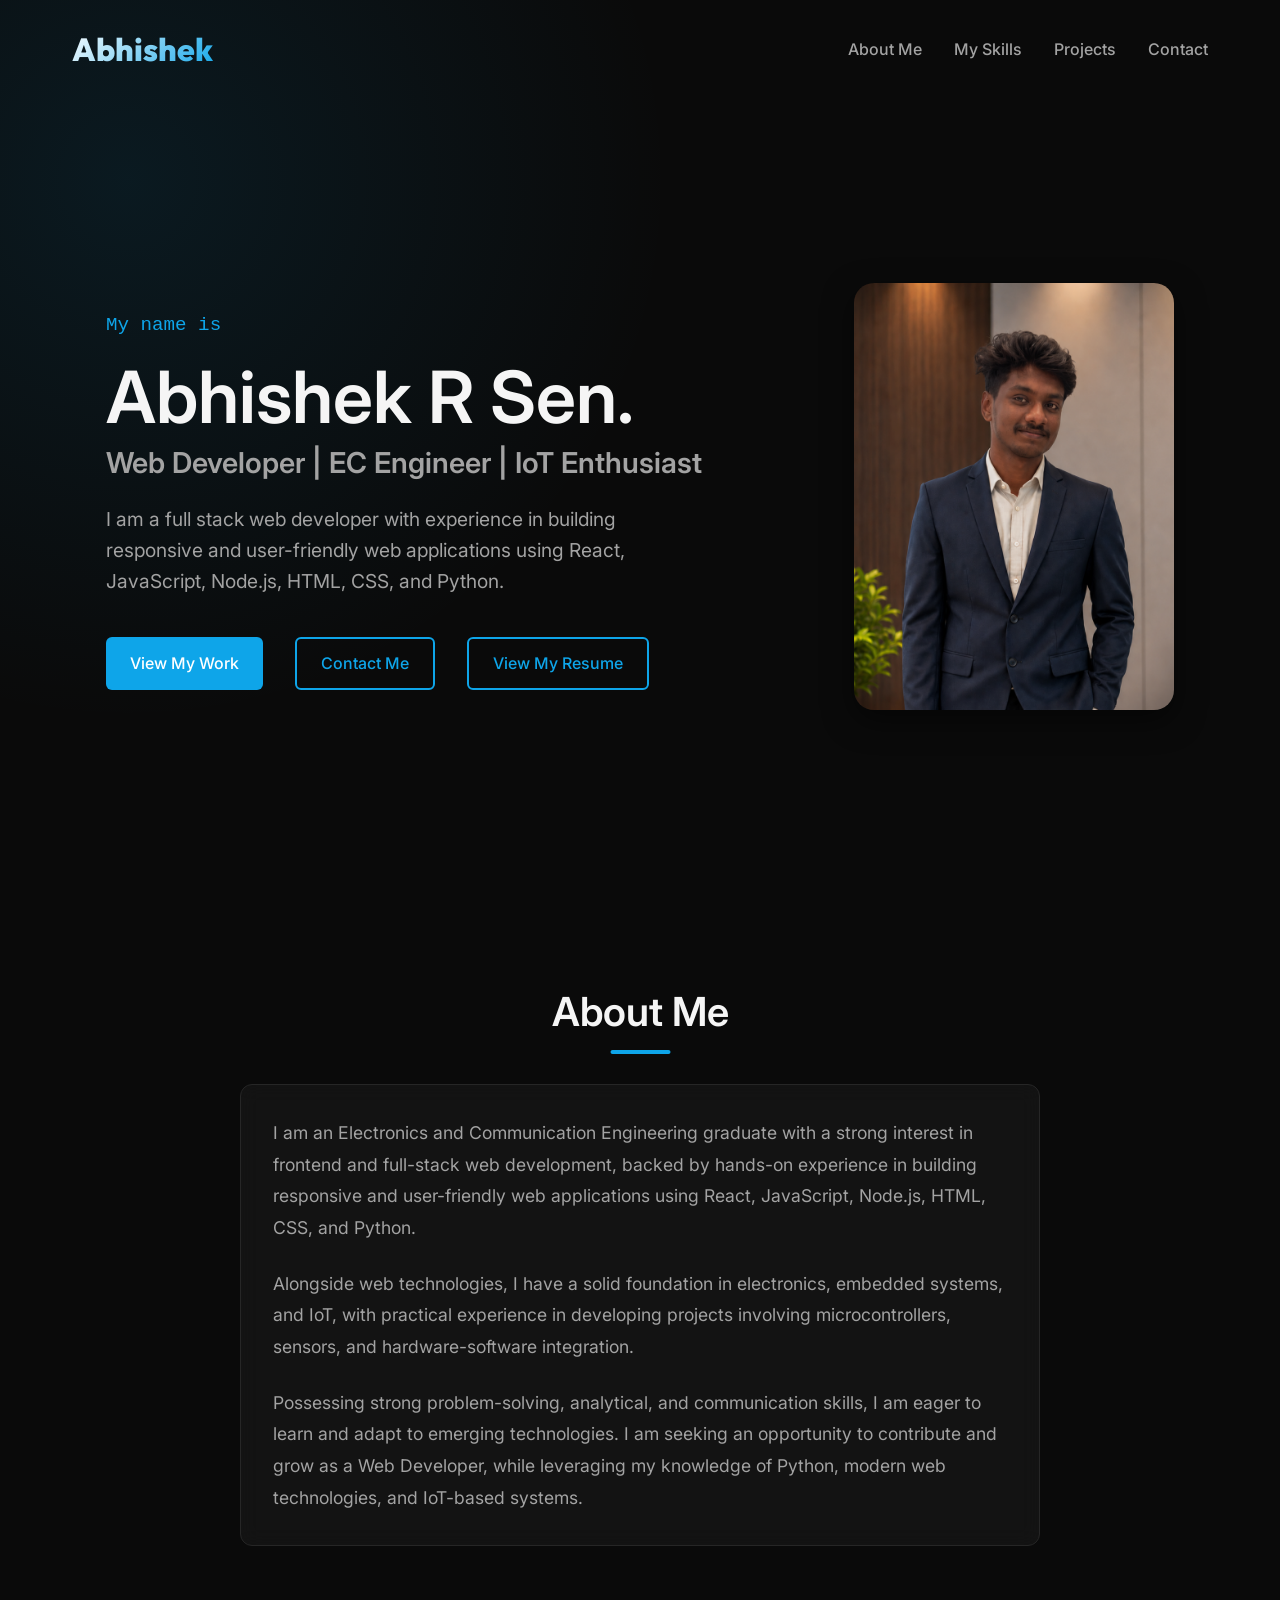
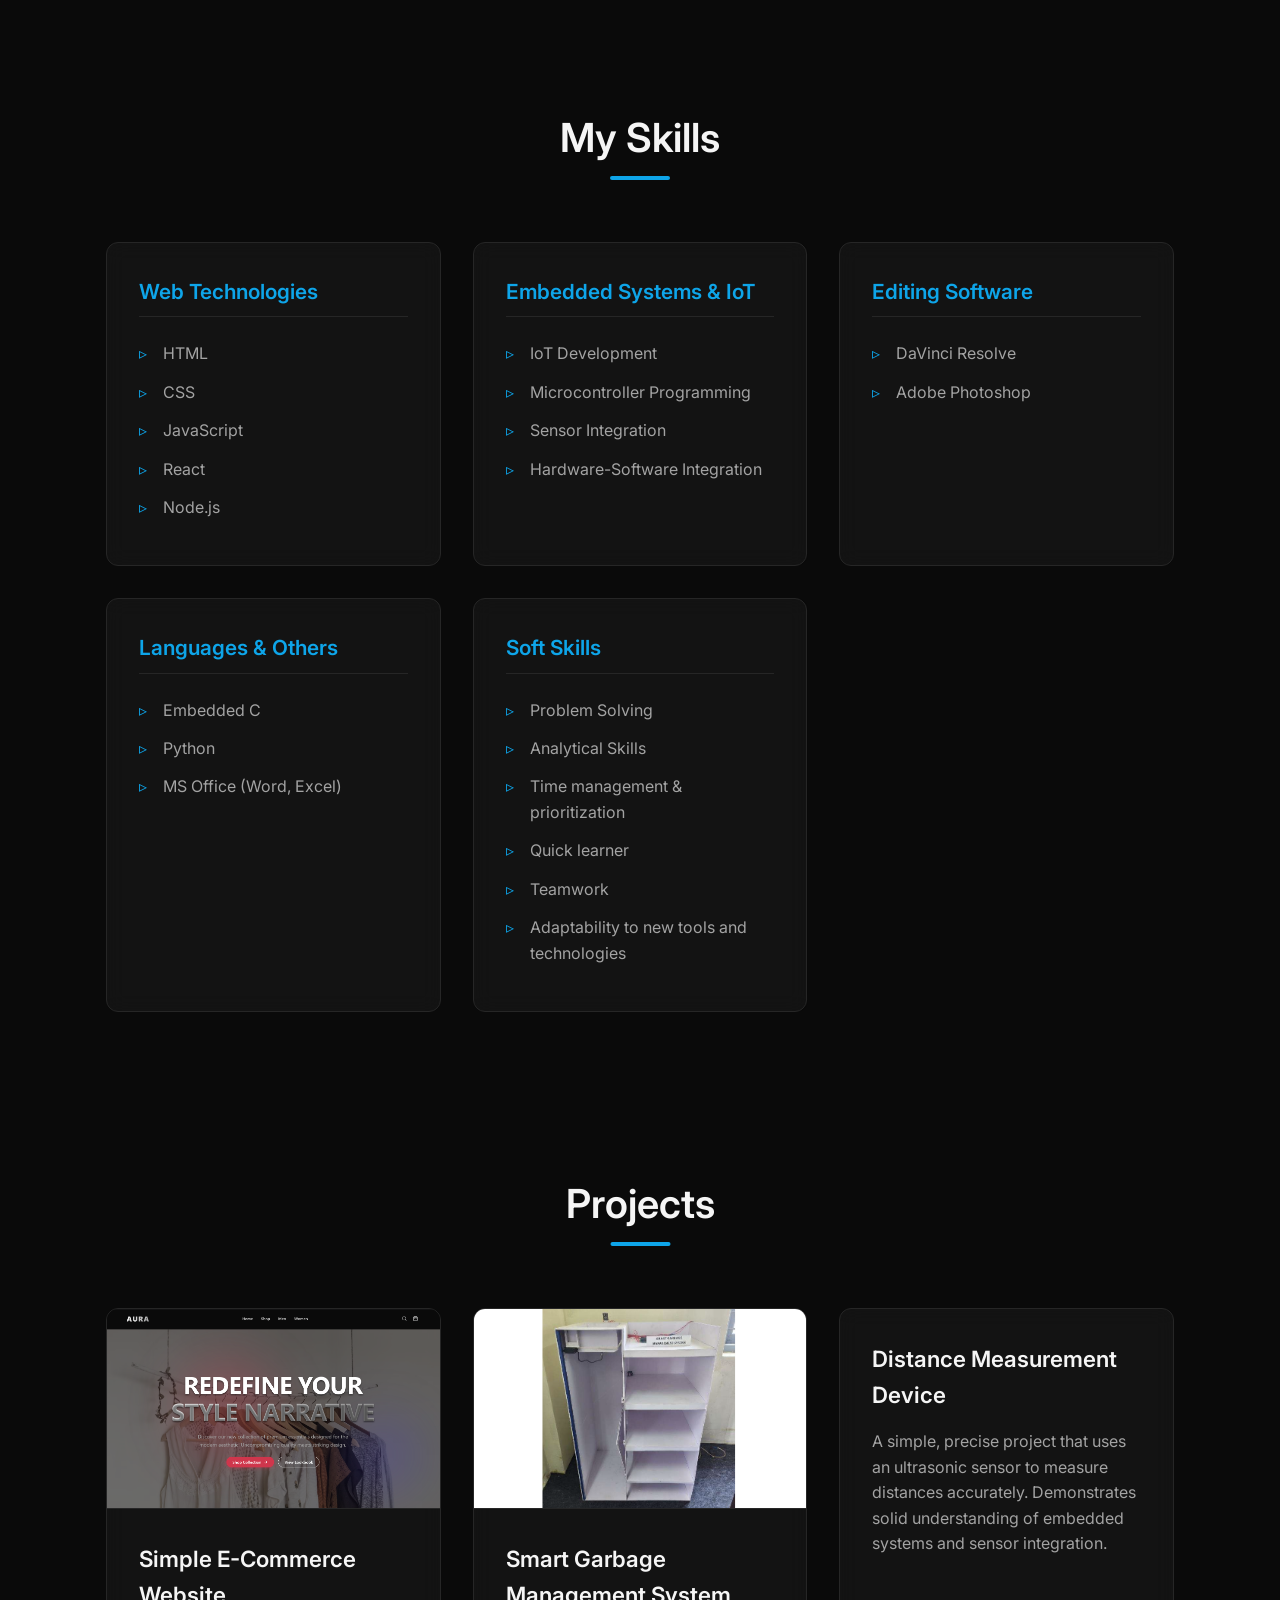
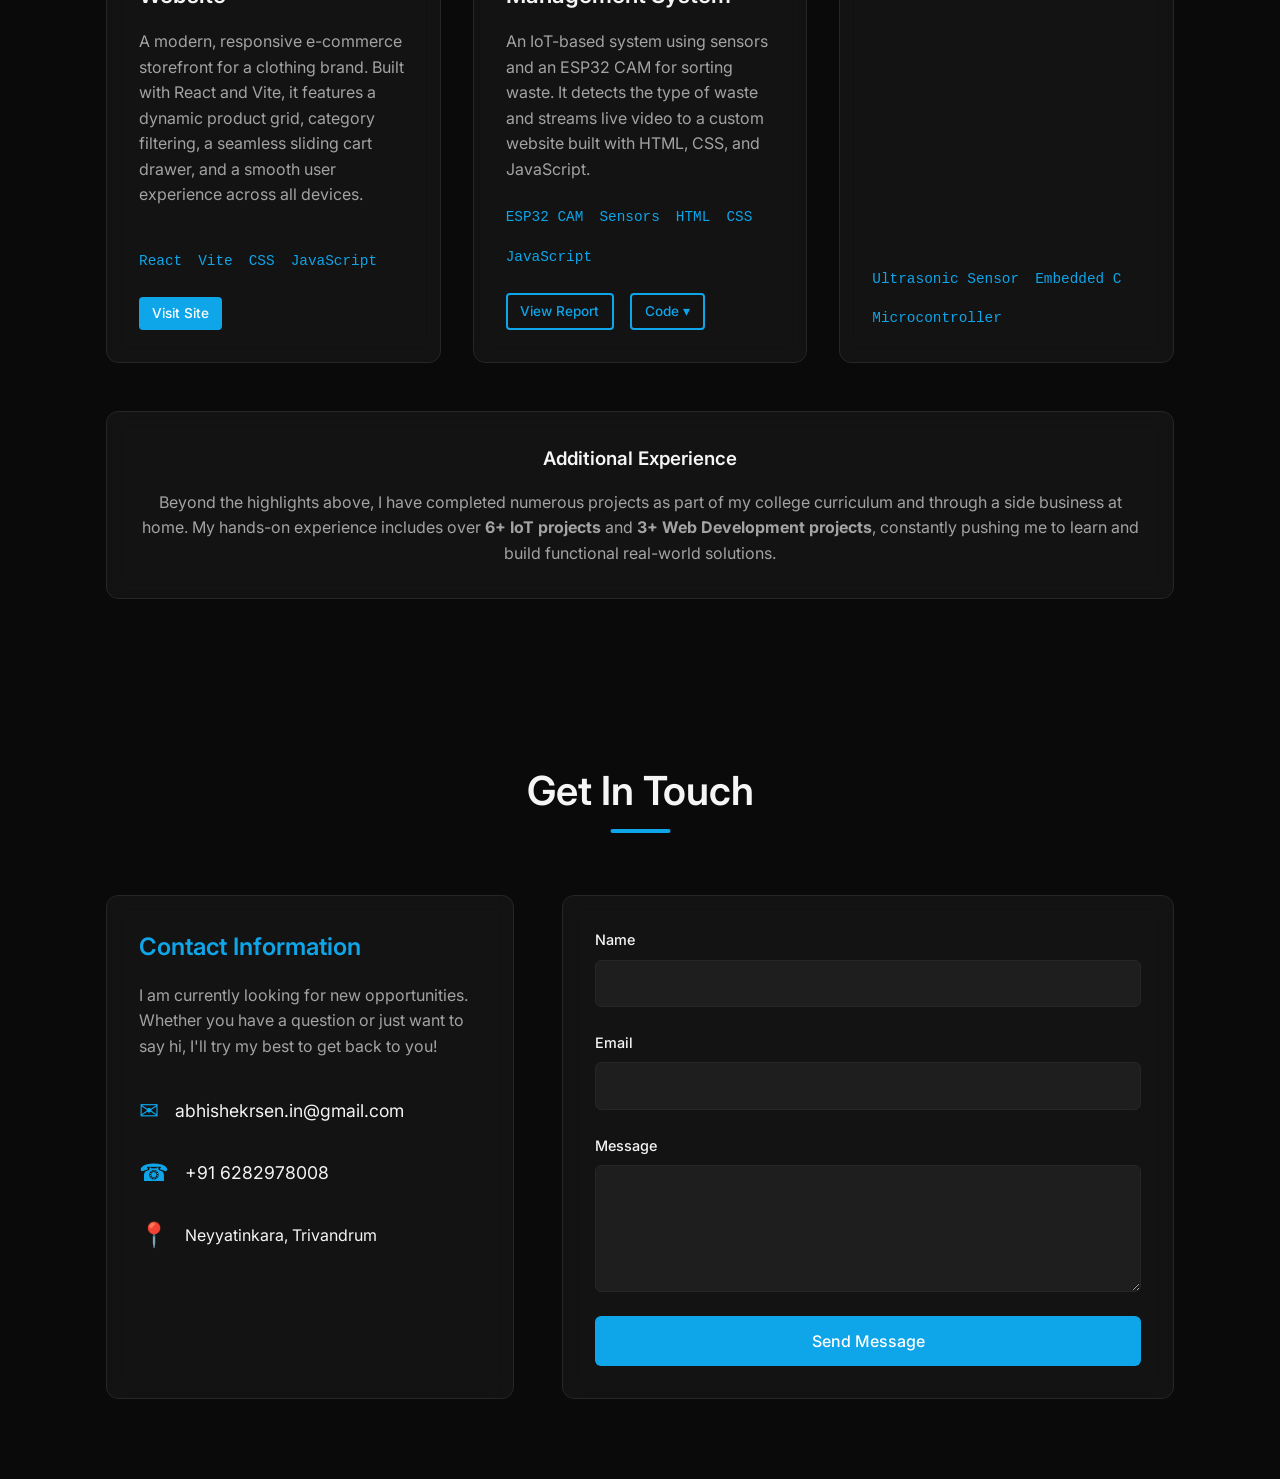
<file: index.html>
<!DOCTYPE html>
<html lang="en">

<head>
  <meta charset="UTF-8">
  <meta name="viewport" content="width=device-width, initial-scale=1.0">
  <title>Abhishek R Sen - Portfolio</title>
  <link rel="preconnect" href="https://fonts.googleapis.com">
  <link rel="preconnect" href="https://fonts.gstatic.com" crossorigin>
  <link
    href="https://fonts.googleapis.com/css2?family=Inter:wght@300;400;500;600;700&family=Outfit:wght@400;700;800&display=swap"
    rel="stylesheet">
  <style>
    :root {
      --bg-color: #0a0a0a;
      --text-main: #f5f5f5;
      --text-muted: #a3a3a3;
      --accent-color: #0ea5e9;
      --accent-hover: #0284c7;
      --card-bg: #171717;
      --border-color: #262626;

      --transition-fast: 0.2s ease;
      --transition-med: 0.4s ease;
    }

    * {
      margin: 0;
      padding: 0;
      box-sizing: border-box;
    }

    body {
      font-family: 'Inter', sans-serif;
      background-color: var(--bg-color);
      color: var(--text-main);
      line-height: 1.6;
      overflow-x: hidden;
    }

    h1,
    h2,
    h3,
    h4,
    h5,
    h6 {
      font-weight: 600;
      color: var(--text-main);
      margin-bottom: 1rem;
    }

    a {
      color: var(--accent-color);
      text-decoration: none;
      transition: color var(--transition-fast);
    }

    a:hover {
      color: var(--accent-hover);
    }

    @keyframes fadeInUp {
      from {
        opacity: 0;
        transform: translateY(30px);
      }

      to {
        opacity: 1;
        transform: translateY(0);
      }
    }

    @keyframes slideInLeft {
      from {
        opacity: 0;
        transform: translateX(-50px);
      }

      to {
        opacity: 1;
        transform: translateX(0);
      }
    }

    @keyframes fadeIn {
      to {
        opacity: 1;
      }
    }

    @keyframes slideUp {
      to {
        transform: translateY(0);
      }
    }

    .animate-fade-in-up {
      animation: fadeInUp 0.8s ease forwards;
      opacity: 0;
    }

    .animate-slide-in-left {
      animation: slideInLeft 0.8s ease forwards;
      opacity: 0;
    }

    .delay-100 {
      animation-delay: 100ms;
    }

    .delay-200 {
      animation-delay: 200ms;
    }

    .delay-300 {
      animation-delay: 300ms;
    }

    .delay-400 {
      animation-delay: 400ms;
    }

    .delay-500 {
      animation-delay: 500ms;
    }

    .container {
      max-width: 1100px;
      margin: 0 auto;
      padding: 0 1rem;
    }

    .section {
      padding: 5rem 0;
    }

    .section-title {
      font-size: 2.5rem;
      margin-bottom: 2.5rem;
      text-align: center;
      position: relative;
      display: inline-block;
      left: 50%;
      transform: translateX(-50%);
    }

    .section-title::after {
      content: '';
      position: absolute;
      bottom: -10px;
      left: 50%;
      transform: translateX(-50%);
      width: 60px;
      height: 4px;
      background-color: var(--accent-color);
      border-radius: 2px;
    }

    .glass-card {
      background: rgba(23, 23, 23, 0.7);
      backdrop-filter: blur(10px);
      -webkit-backdrop-filter: blur(10px);
      border: 1px solid var(--border-color);
      border-radius: 12px;
      padding: 2rem;
      transition: transform var(--transition-med), box-shadow var(--transition-med);
    }

    .glass-card:hover {
      transform: translateY(-5px);
      box-shadow: 0 10px 30px rgba(0, 0, 0, 0.5);
      border-color: var(--accent-color);
    }

    .btn {
      display: inline-flex;
      align-items: center;
      justify-content: center;
      padding: 0.8rem 1.5rem;
      border-radius: 6px;
      font-weight: 500;
      cursor: pointer;
      transition: all var(--transition-fast);
      border: none;
      font-size: 1rem;
      font-family: inherit;
      line-height: 1.5;
      text-align: center;
      box-sizing: border-box;
    }

    .btn-primary {
      background-color: var(--accent-color);
      color: #fff;
    }

    .btn-primary:hover {
      background-color: var(--accent-hover);
      transform: translateY(-2px);
      color: #fff;
    }

    .btn-outline {
      background-color: transparent;
      border: 2px solid var(--accent-color);
      color: var(--accent-color);
    }

    .btn-outline:hover {
      background-color: var(--accent-color);
      color: #fff;
    }

    .btn-sm {
      padding: 0.4rem 0.8rem;
      font-size: 0.85rem;
      border-radius: 4px;
    }

    .dropdown {
      position: relative;
      display: inline-block;
    }

    .dropdown-content {
      display: none;
      position: absolute;
      background-color: rgba(23, 23, 23, 0.95);
      min-width: 120px;
      box-shadow: 0px 8px 16px 0px rgba(0, 0, 0, 0.5);
      z-index: 10;
      border-radius: 6px;
      border: 1px solid var(--border-color);
      top: 100%;
      left: 0;
      backdrop-filter: blur(10px);
    }

    .dropdown-content a {
      color: var(--text-main);
      padding: 8px 12px;
      text-decoration: none;
      display: block;
      font-size: 0.85rem;
      transition: background-color var(--transition-fast);
    }

    .dropdown-content a:first-child {
      border-top-left-radius: 6px;
      border-top-right-radius: 6px;
    }

    .dropdown-content a:last-child {
      border-bottom-left-radius: 6px;
      border-bottom-right-radius: 6px;
    }

    .dropdown-content a:hover {
      background-color: var(--border-color);
      color: var(--accent-color);
    }

    .dropdown:hover .dropdown-content {
      display: block;
    }

    .navbar {
      position: fixed;
      top: 0;
      left: 0;
      width: 100%;
      padding: 1.5rem 0;
      z-index: 1000;
      transition: all 0.3s ease;
      background: transparent;
    }

    .navbar.scrolled {
      background: rgba(10, 10, 10, 0.8);
      backdrop-filter: blur(10px);
      -webkit-backdrop-filter: blur(10px);
      box-shadow: 0 4px 30px rgba(0, 0, 0, 0.1);
      padding: 1rem 0;
      border-bottom: 1px solid rgba(255, 255, 255, 0.05);
    }

    .navbar-container {
      display: flex;
      justify-content: space-between;
      align-items: center;
      max-width: 1200px;
      margin: 0 auto;
      padding: 0 2rem;
    }

    .navbar-logo {
      font-family: 'Outfit', sans-serif;
      font-size: 2rem;
      font-weight: 800;
      color: var(--text-main);
      text-decoration: none;
      background: linear-gradient(135deg, #ffffff, var(--accent-color));
      background-clip: text;
      -webkit-text-fill-color: transparent;
      transition: transform 0.3s ease;
    }

    .navbar-logo:hover {
      transform: scale(1.05);
    }

    .navbar-links {
      display: flex;
      gap: 2rem;
      align-items: center;
    }

    .nav-link {
      color: var(--text-muted);
      text-decoration: none;
      font-size: 1rem;
      font-weight: 500;
      transition: all 0.3s ease;
      position: relative;
    }

    .nav-link::after {
      content: '';
      position: absolute;
      bottom: -4px;
      left: 0;
      width: 0;
      height: 2px;
      background: var(--accent-color);
      transition: width 0.3s ease;
    }

    .nav-link:hover {
      color: var(--text-main);
    }

    .nav-link:hover::after {
      width: 100%;
    }

    @media (max-width: 768px) {
      .navbar-container {
        flex-direction: column;
        gap: 1rem;
      }

      .navbar-links {
        gap: 1rem;
      }

      .nav-link {
        font-size: 0.9rem;
      }
    }

    .hero-section {
      min-height: 100vh;
      display: flex;
      align-items: center;
      background: radial-gradient(circle at 10% 20%, rgba(14, 165, 233, 0.1) 0%, transparent 40%);
      padding-top: 100px;
    }

    .hero-container {
      width: 100%;
      display: flex;
      align-items: center;
      justify-content: space-between;
      gap: 2rem;
    }

    .hero-content {
      flex: 1 1 auto;
      max-width: 750px;
    }

    .hero-greeting {
      color: var(--accent-color);
      font-family: monospace;
      font-size: 1.2rem;
      margin-bottom: 1rem;
    }

    .hero-name {
      font-size: clamp(1.8rem, 6.5vw, 4.5rem);
      white-space: nowrap;
      color: var(--text-main);
      line-height: 1.1;
      margin-bottom: 10px;
    }

    .hero-title {
      font-size: clamp(1.2rem, 3vw, 1.8rem);
      color: var(--text-muted);
      line-height: 1.2;
      margin-bottom: 1.5rem;
    }

    .hero-subtitle {
      font-size: 1.2rem;
      color: var(--text-muted);
      margin-bottom: 2.5rem;
      max-width: 600px;
    }

    .hero-cta {
      display: flex;
      gap: 1rem;
    }

    .hero-image-container {
      flex: 0 0 auto;
      display: flex;
      justify-content: flex-end;
      align-items: center;
      padding-left: 1rem;
    }

    .hero-image-wrapper {
      position: relative;
      width: 100%;
      max-width: 320px;
      aspect-ratio: 3/4;
    }

    .hero-image {
      width: 100%;
      height: 100%;
      object-fit: cover;
      border-radius: 20px;
      z-index: 1;
      position: relative;
      box-shadow: 0 10px 30px rgba(0, 0, 0, 0.5);
    }

    @media (max-width: 992px) {
      .hero-section {
        min-height: auto;
        padding-bottom: 4rem;
        padding-top: 130px;
      }

      .hero-container {
        flex-direction: column-reverse;
        text-align: center;
        justify-content: center;
        margin-top: 0;
      }

      .hero-subtitle {
        margin-left: auto;
        margin-right: auto;
      }

      .hero-cta {
        justify-content: center;
        flex-wrap: wrap;
      }

      .hero-image-container {
        padding-left: 0;
        margin-top: 0;
        margin-bottom: 2rem;
      }

      .hero-image-wrapper {
        max-width: 280px;
      }
    }

    .about-content {
      max-width: 800px;
      margin: 0 auto;
      font-size: 1.1rem;
      line-height: 1.8;
      color: var(--text-muted);
    }

    .about-content p {
      margin-bottom: 1.5rem;
    }

    .about-content p:last-child {
      margin-bottom: 0;
    }

    .skills-grid {
      display: grid;
      grid-template-columns: repeat(auto-fit, minmax(300px, 1fr));
      gap: 2rem;
      margin-top: 2rem;
    }

    .skill-card h3 {
      color: var(--accent-color);
      font-size: 1.3rem;
      margin-bottom: 1.5rem;
      border-bottom: 1px solid var(--border-color);
      padding-bottom: 0.5rem;
    }

    .skill-list {
      list-style-type: none;
    }

    .skill-list li {
      position: relative;
      padding-left: 1.5rem;
      margin-bottom: 0.8rem;
      color: var(--text-muted);
    }

    .skill-list li::before {
      content: '▹';
      position: absolute;
      left: 0;
      color: var(--accent-color);
    }

    .projects-grid {
      display: grid;
      grid-template-columns: repeat(auto-fit, minmax(320px, 1fr));
      gap: 2rem;
      margin-top: 2rem;
    }

    .project-card {
      display: flex;
      flex-direction: column;
      justify-content: space-between;
      height: 100%;
      padding: 0 !important;
    }

    .project-image-container {
      width: 100%;
      height: 200px;
      overflow: hidden;
      border-bottom: 1px solid var(--border-color);
      border-radius: 11px 11px 0 0;
    }

    .project-image {
      width: 100%;
      height: 100%;
      object-fit: cover;
      transition: transform var(--transition-med);
    }

    .project-card:hover .project-image {
      transform: scale(1.05);
    }

    .project-content {
      padding: 2rem;
      display: flex;
      flex-direction: column;
      flex-grow: 1;
    }

    .project-title {
      color: var(--text-main);
      font-size: 1.4rem;
      margin-bottom: 1rem;
    }

    .project-title:hover {
      color: var(--accent-color);
    }

    .project-description {
      color: var(--text-muted);
      margin-bottom: 1.5rem;
      flex-grow: 1;
    }

    .project-tech {
      display: flex;
      flex-wrap: wrap;
      gap: 1rem;
      list-style: none;
      font-family: monospace;
      font-size: 0.9rem;
      color: var(--accent-color);
    }

    .contact-wrapper {
      display: grid;
      grid-template-columns: 1fr 1.5fr;
      gap: 3rem;
      margin-top: 2rem;
    }

    @media (max-width: 768px) {
      .contact-wrapper {
        grid-template-columns: 1fr;
      }
    }

    .contact-info h3 {
      color: var(--accent-color);
      font-size: 1.5rem;
      margin-bottom: 1rem;
    }

    .contact-info p {
      color: var(--text-muted);
      margin-bottom: 2rem;
    }

    .contact-details {
      display: flex;
      flex-direction: column;
      gap: 1.5rem;
    }

    .contact-item {
      display: flex;
      align-items: center;
      gap: 1rem;
    }

    .contact-item .icon {
      font-size: 1.5rem;
      color: var(--accent-color);
    }

    .contact-item a {
      color: var(--text-main);
      font-size: 1.1rem;
    }

    .contact-item a:hover {
      color: var(--accent-hover);
    }

    .contact-form {
      display: flex;
      flex-direction: column;
      gap: 1.5rem;
    }

    .form-group {
      display: flex;
      flex-direction: column;
      gap: 0.5rem;
    }

    .form-group label {
      color: var(--text-main);
      font-size: 0.9rem;
      font-weight: 500;
    }

    .form-group input,
    .form-group textarea {
      background-color: rgba(255, 255, 255, 0.05);
      border: 1px solid var(--border-color);
      border-radius: 6px;
      padding: 0.8rem 1rem;
      color: var(--text-main);
      font-family: inherit;
      font-size: 1rem;
      transition: border-color var(--transition-fast);
    }

    .form-group input:focus,
    .form-group textarea:focus {
      outline: none;
      border-color: var(--accent-color);
    }

    .modal-overlay {
      position: fixed;
      top: 0;
      left: 0;
      width: 100%;
      height: 100%;
      background: rgba(0, 0, 0, 0.6);
      backdrop-filter: blur(4px);
      display: flex;
      align-items: center;
      justify-content: center;
      z-index: 1000;
      opacity: 0;
      animation: fadeIn 0.3s forwards;
    }

    .modal-content {
      background: var(--card-bg, #1e1e24);
      border: 1px solid var(--border-color);
      padding: 2rem;
      border-radius: 12px;
      text-align: center;
      max-width: 400px;
      width: 90%;
      box-shadow: 0 10px 30px rgba(0, 0, 0, 0.5);
      transform: translateY(20px);
      animation: slideUp 0.4s ease-out forwards;
    }

    .modal-content.success h3 {
      color: #10b981;
      margin-bottom: 1rem;
    }

    .modal-content.error h3 {
      color: #ef4444;
      margin-bottom: 1rem;
    }

    .modal-content p {
      color: var(--text-main);
      margin-bottom: 1.5rem;
    }

    .modal-close-btn {
      background: var(--accent-color);
      color: #fff;
      border: none;
      padding: 0.6rem 1.5rem;
      border-radius: 6px;
      font-size: 1rem;
      font-weight: 500;
      cursor: pointer;
      transition: background 0.3s ease;
    }

    .modal-close-btn:hover {
      background: var(--accent-hover);
    }
  </style>
</head>

<body>

  <nav class="navbar" id="navbar">
    <div class="navbar-container">
      <a href="#" class="navbar-logo">Abhishek</a>
      <div class="navbar-links">
        <a href="#about" class="nav-link">About Me</a>
        <a href="#skills" class="nav-link">My Skills</a>
        <a href="#projects" class="nav-link">Projects</a>
        <a href="#contact" class="nav-link">Contact</a>
      </div>
    </div>
  </nav>

  <main>
    <section class="hero-section">
      <div class="container hero-container">
        <div class="hero-content animate-slide-in-left">
          <p class="hero-greeting">My name is</p>
          <h1 class="hero-name">Abhishek R Sen.</h1>
          <h2 class="hero-title">Web Developer | EC Engineer | IoT Enthusiast</h2>
          <p class="hero-subtitle delay-200 animate-fade-in-up">
            I am a full stack web developer with experience in building responsive and user-friendly web applications
            using React, JavaScript, Node.js, HTML, CSS, and Python.
          </p>
          <div class="hero-cta delay-300 animate-fade-in-up">
            <a href="#projects" class="btn btn-primary">View My Work</a>
            <a href="#contact" class="btn btn-outline" style="margin-left: 1rem;">Contact Me</a>
            <a href="https://drive.google.com/file/d/1-Oem3aK4jWU1Qd_Bnsx2eEi_a-Ma00Ub/view?usp=sharing" target="_blank"
              rel="noopener noreferrer" class="btn btn-outline" style="margin-left: 1rem;">View My Resume</a>
          </div>
        </div>
        <div class="hero-image-container animate-fade-in-up delay-400">
          <div class="hero-image-wrapper">
            <img src="./assets/profile.png" alt="Abhishek R Sen" class="hero-image" />
          </div>
        </div>
      </div>
    </section>

    <section id="about" class="section">
      <div class="container">
        <h2 class="section-title">About Me</h2>
        <div class="about-content glass-card animate-fade-in-up">
          <p>
            I am an Electronics and Communication Engineering graduate with a strong interest in frontend and full-stack
            web development, backed by hands-on experience in building responsive and user-friendly web applications
            using React, JavaScript, Node.js, HTML, CSS, and Python.
          </p>
          <p>
            Alongside web technologies, I have a solid foundation in electronics, embedded systems, and IoT, with
            practical experience in developing projects involving microcontrollers, sensors, and hardware-software
            integration.
          </p>
          <p>
            Possessing strong problem-solving, analytical, and communication skills, I am eager to learn and adapt to
            emerging technologies. I am seeking an opportunity to contribute and grow as a Web Developer, while
            leveraging my knowledge of Python, modern web technologies, and IoT-based systems.
          </p>
        </div>
      </div>
    </section>

    <section id="skills" class="section">
      <div class="container">
        <h2 class="section-title">My Skills</h2>
        <div class="skills-grid">

          <div class="skill-card glass-card delay-100 animate-fade-in-up">
            <h3>Web Technologies</h3>
            <ul class="skill-list">
              <li>HTML</li>
              <li>CSS</li>
              <li>JavaScript</li>
              <li>React</li>
              <li>Node.js</li>
            </ul>
          </div>

          <div class="skill-card glass-card delay-200 animate-fade-in-up">
            <h3>Embedded Systems & IoT</h3>
            <ul class="skill-list">
              <li>IoT Development</li>
              <li>Microcontroller Programming</li>
              <li>Sensor Integration</li>
              <li>Hardware-Software Integration</li>
            </ul>
          </div>

          <div class="skill-card glass-card delay-300 animate-fade-in-up">
            <h3>Editing Software</h3>
            <ul class="skill-list">
              <li>DaVinci Resolve</li>
              <li>Adobe Photoshop</li>
            </ul>
          </div>

          <div class="skill-card glass-card delay-400 animate-fade-in-up">
            <h3>Languages & Others</h3>
            <ul class="skill-list">
              <li>Embedded C</li>
              <li>Python</li>
              <li>MS Office (Word, Excel)</li>
            </ul>
          </div>

          <div class="skill-card glass-card delay-500 animate-fade-in-up">
            <h3>Soft Skills</h3>
            <ul class="skill-list">
              <li>Problem Solving</li>
              <li>Analytical Skills</li>
              <li>Time management & prioritization</li>
              <li>Quick learner</li>
              <li>Teamwork</li>
              <li>Adaptability to new tools and technologies</li>
            </ul>
          </div>

        </div>
      </div>
    </section>

    <section id="projects" class="section">
      <div class="container">
        <h2 class="section-title">Projects</h2>
        <div class="projects-grid">

          <div class="project-card glass-card delay-100 animate-fade-in-up">
            <div class="project-image-container">
              <img src="./assets/ecommerce.png" alt="Simple E-Commerce Website" class="project-image" />
            </div>
            <div class="project-content">
              <h3 class="project-title">Simple E-Commerce Website</h3>
              <p class="project-description">A modern, responsive e-commerce storefront for a clothing brand. Built with
                React and Vite, it features a dynamic product grid, category filtering, a seamless sliding cart drawer,
                and a smooth user experience across all devices.</p>
              <ul class="project-tech">
                <li>React</li>
                <li>Vite</li>
                <li>CSS</li>
                <li>JavaScript</li>
              </ul>
              <div style="margin-top: 1.5rem; display: flex; gap: 1rem; flex-wrap: wrap;">
                <a href="https://simple-e-comerse.vercel.app/" target="_blank" rel="noopener noreferrer"
                  class="btn btn-primary btn-sm">Visit Site</a>
              </div>
            </div>
          </div>

          <div class="project-card glass-card delay-200 animate-fade-in-up">
            <div class="project-image-container">
              <img src="./assets/garbage-system.png" alt="Smart Garbage Management System" class="project-image" />
            </div>
            <div class="project-content">
              <h3 class="project-title">Smart Garbage Management System</h3>
              <p class="project-description">An IoT-based system using sensors and an ESP32 CAM for sorting waste. It
                detects the type of waste and streams live video to a custom website built with HTML, CSS, and
                JavaScript.</p>
              <ul class="project-tech">
                <li>ESP32 CAM</li>
                <li>Sensors</li>
                <li>HTML</li>
                <li>CSS</li>
                <li>JavaScript</li>
              </ul>
              <div style="margin-top: 1.5rem; display: flex; gap: 1rem; flex-wrap: wrap;">
                <a href="https://drive.google.com/file/d/1YEcMGSgfwmGjjiPVbOGfh4-9xAw8ayJN/view?usp=sharing"
                  target="_blank" rel="noopener noreferrer" class="btn btn-outline btn-sm">View Report</a>
                <div class="dropdown">
                  <button class="btn btn-outline btn-sm dropdown-btn">Code ▾</button>
                  <div class="dropdown-content">
                    <a href="https://drive.google.com/file/d/1HoXVaWyebGqbxlNhFYAh0nh45botSTPP/view?usp=sharing"
                      target="_blank" rel="noopener noreferrer">Camera</a>
                    <a href="https://drive.google.com/file/d/1p3Oe0FKPgyY15Mczu9I0sKMy4S6BvFWv/view?usp=sharing"
                      target="_blank" rel="noopener noreferrer">ESP-32</a>
                  </div>
                </div>
              </div>
            </div>
          </div>

          <div class="project-card glass-card delay-300 animate-fade-in-up">
            <div class="project-content">
              <h3 class="project-title">Distance Measurement Device</h3>
              <p class="project-description">A simple, precise project that uses an ultrasonic sensor to measure
                distances accurately. Demonstrates solid understanding of embedded systems and sensor integration.</p>
              <ul class="project-tech">
                <li>Ultrasonic Sensor</li>
                <li>Embedded C</li>
                <li>Microcontroller</li>
              </ul>
            </div>
          </div>

        </div>

        <div class="projects-summary glass-card delay-400 animate-fade-in-up"
          style="margin-top: 3rem; padding: 2rem; text-align: center;">
          <h3 style="margin-bottom: 1rem; color: var(--text-main);">Additional Experience</h3>
          <p style="color: var(--text-muted); line-height: 1.6;">
            Beyond the highlights above, I have completed numerous projects as part of my college curriculum and through
            a side business at home. My hands-on experience includes over <strong>6+ IoT projects</strong> and
            <strong>3+ Web Development projects</strong>, constantly pushing me to learn and build functional real-world
            solutions.
          </p>
        </div>
      </div>
    </section>

    <section id="contact" class="section">
      <div class="container">
        <h2 class="section-title">Get In Touch</h2>
        <div class="contact-wrapper">
          <div class="contact-info glass-card animate-slide-in-left">
            <h3>Contact Information</h3>
            <p>I am currently looking for new opportunities. Whether you have a question or just want to say hi, I'll
              try my best to get back to you!</p>
            <div class="contact-details">
              <div class="contact-item">
                <span class="icon">✉</span>
                <a href="mailto:abhishekrsen.in@gmail.com">abhishekrsen.in@gmail.com</a>
              </div>
              <div class="contact-item">
                <span class="icon">☎</span>
                <a href="tel:6282978008">+91 6282978008</a>
              </div>
              <div class="contact-item">
                <span class="icon">📍</span>
                <span>Neyyatinkara, Trivandrum</span>
              </div>
            </div>
          </div>

          <div class="contact-form-container glass-card delay-200 animate-fade-in-up">
            <form id="contact-form" class="contact-form">
              <div class="form-group">
                <label for="name">Name</label>
                <input type="text" id="name" name="name" required />
              </div>
              <div class="form-group">
                <label for="email">Email</label>
                <input type="email" id="email" name="email" required />
              </div>
              <div class="form-group">
                <label for="message">Message</label>
                <textarea id="message" name="message" rows="5" required></textarea>
              </div>
              <button type="submit" id="submit-btn" class="btn btn-primary">
                Send Message
              </button>
            </form>
          </div>
        </div>
      </div>

      <div id="modal-container" style="display: none;"></div>

    </section>
  </main>

  <script>
    const navbar = document.getElementById('navbar');
    window.addEventListener('scroll', () => {
      if (window.scrollY > 50) {
        navbar.classList.add('scrolled');
      } else {
        navbar.classList.remove('scrolled');
      }
    });
    const contactForm = document.getElementById('contact-form');
    const submitBtn = document.getElementById('submit-btn');
    const modalContainer = document.getElementById('modal-container');

    const showModal = (type) => {
      let content = '';
      if (type === 'success') {
        content = `
          <div class="modal-overlay" id="modal-overlay">
            <div class="modal-content success" onclick="event.stopPropagation()">
              <h3>Success!</h3>
              <p>Your message has been sent successfully. I'll get back to you soon.</p>
              <button class="modal-close-btn" onclick="closeModal()">Close</button>
            </div>
          </div>
        `;
      } else {
        content = `
          <div class="modal-overlay" id="modal-overlay">
            <div class="modal-content error" onclick="event.stopPropagation()">
              <h3>Oops!</h3>
              <p>Something went wrong. Please try again later.</p>
              <button class="modal-close-btn" onclick="closeModal()">Close</button>
            </div>
          </div>
        `;
      }
      modalContainer.innerHTML = content;
      modalContainer.style.display = 'block';
      document.getElementById('modal-overlay').addEventListener('click', closeModal);
    };

    window.closeModal = () => {
      modalContainer.style.display = 'none';
      modalContainer.innerHTML = '';
    };

    contactForm.addEventListener('submit', async (e) => {
      e.preventDefault();

      const name = document.getElementById('name').value;
      const email = document.getElementById('email').value;
      const message = document.getElementById('message').value;

      submitBtn.disabled = true;
      submitBtn.textContent = 'Sending...';

      try {
        const googleFormURL = 'https://docs.google.com/forms/u/0/d/e/1FAIpQLSdMwQu9pfLj-6Qce6FIyWIIGgEU9bpiAo1oHIWviNxY7bvn_g/formResponse';
        const formParams = new URLSearchParams();
        formParams.append('entry.2106597799', name);
        formParams.append('entry.1599545691', email);
        formParams.append('entry.1943995885', message);

        await fetch(googleFormURL, {
          method: 'POST',
          mode: 'no-cors',
          headers: {
            'Content-Type': 'application/x-www-form-urlencoded',
          },
          body: formParams
        });
        contactForm.reset();
        showModal('success');

      } catch (error) {
        console.error(error);
        showModal('error');
      } finally {
        submitBtn.disabled = false;
        submitBtn.textContent = 'Send Message';
      }
    });
  </script>
</body>

</html>
</file>
